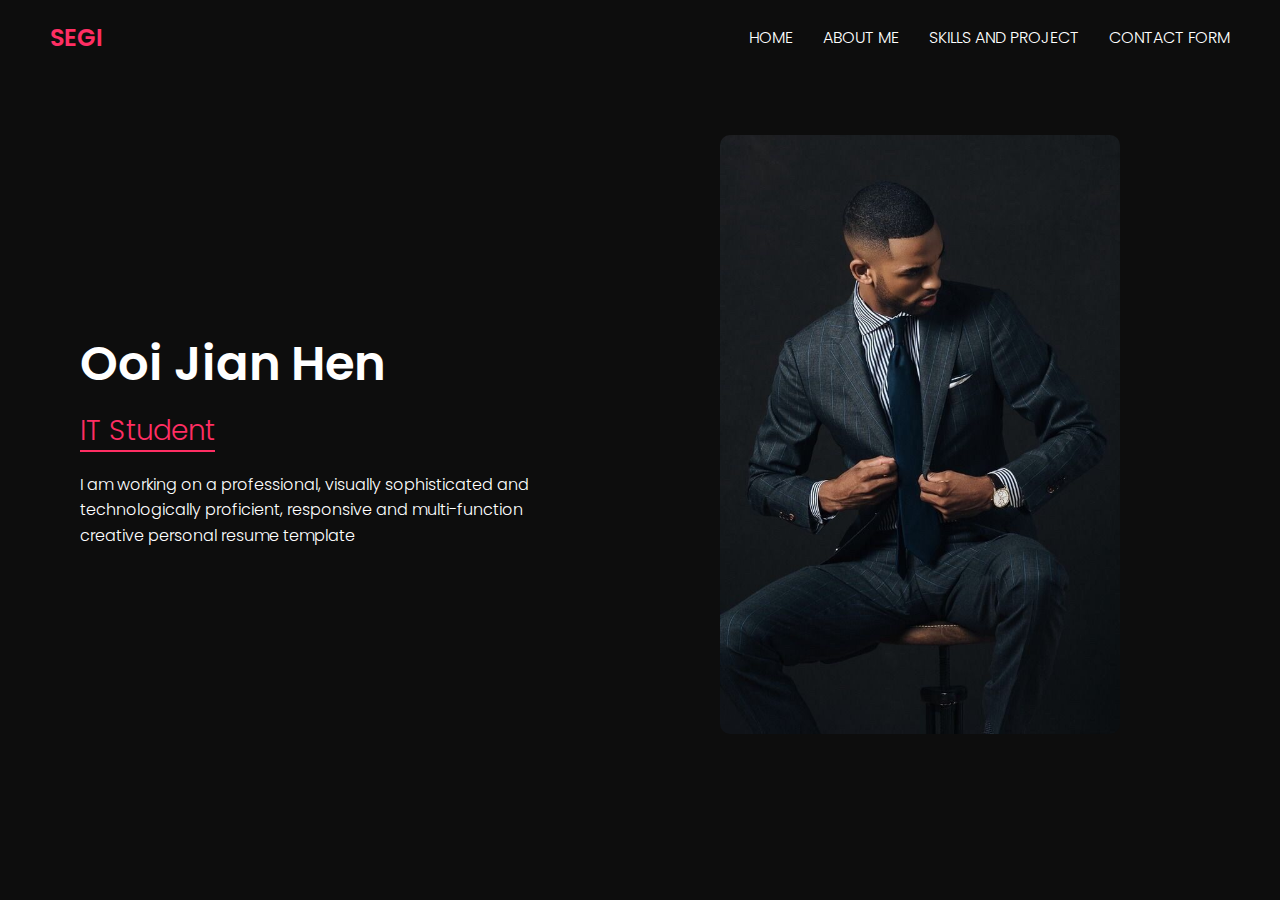
<file: portofolio/index.html>
<!DOCTYPE html>
<html lang="en">
<head>
  <meta charset="UTF-8" />
  <meta name="viewport" content="width=device-width, initial-scale=1.0"/>
  <title>My Portfolio</title>
  <link rel="stylesheet" href="style.css" />
  <link href="https://fonts.googleapis.com/css2?family=Poppins:wght@300;600&display=swap" rel="stylesheet">
</head>
<body>

  <!-- Navigation -->
  <header>
    <div class="logo">SEGI</div>
    <nav>
      <ul>
        <li><a href="index.html">HOME</a></li>
        <li><a href="about.html">ABOUT ME</a></li>
        <li><a href="skills.html">SKILLS AND PROJECT</a></li>
        <li><a href="contact.php">CONTACT FORM</a></li>
      </ul>
    </nav>
  </header>

  <!-- Hero Section -->
  <section class="hero">
    <div class="hero-text">
      <h1>Ooi Jian Hen</h1>
      <h2><span class="highlight">IT Student</span></h2>
      <p>I am working on a professional, visually sophisticated and technologically proficient, responsive and multi-function creative personal resume template</p>
     
    </div>
    <div class="hero-img">
      <img src="men.jpg" alt="Profile Image">
    </div>
  </section>

</body>
</html>
</file>
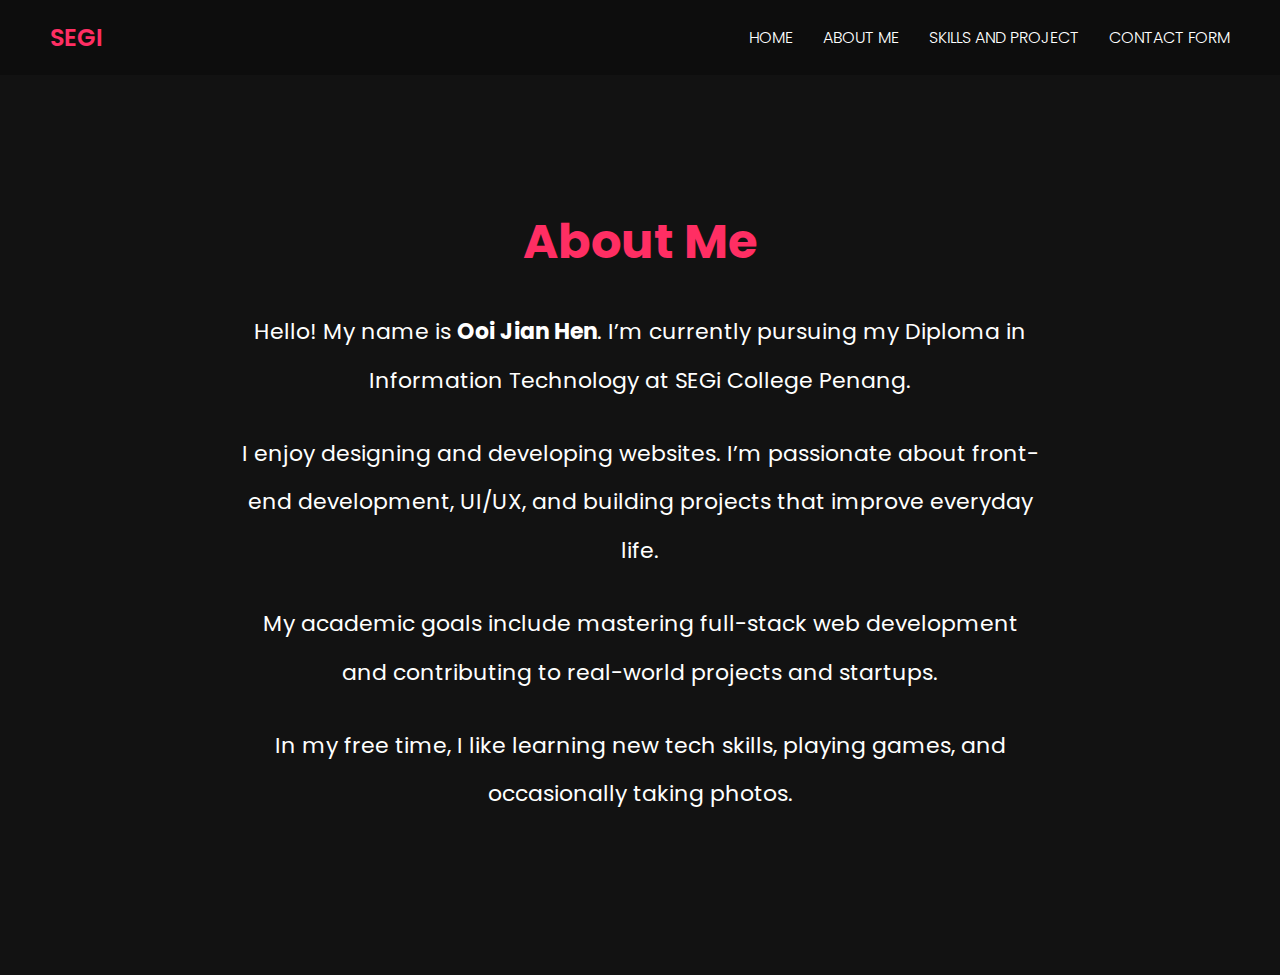
<file: portofolio/about.html>
<!DOCTYPE html>
<html lang="en">
<head>
  <meta charset="UTF-8" />
  <meta name="viewport" content="width=device-width, initial-scale=1.0"/>
  <title>About Me - SEGI Portfolio</title>
  <link rel="stylesheet" href="style.css" />
  <link href="https://fonts.googleapis.com/css2?family=Poppins:wght@300;600&display=swap" rel="stylesheet">
</head>
<body>

  <!-- Navigation -->
  <header>
    <div class="logo">SEGI</div>
    <nav>
      <ul>
        <li><a href="index.html">HOME</a></li>
        <li><a href="about.html">ABOUT ME</a></li>
        <li><a href="skills.html">SKILLS AND PROJECT</a></li>
        <li><a href="contact.php">CONTACT FORM</a></li>
      </ul>
    </nav>
  </header>

  <!-- About Me Page Content -->
  <section class="about-page">
    <div class="container">
      <h2>About Me</h2>
      <p>Hello! My name is <strong>Ooi Jian Hen</strong>. I’m currently pursuing my Diploma in Information Technology at SEGi College Penang.</p>
      <p>I enjoy designing and developing websites. I’m passionate about front-end development, UI/UX, and building projects that improve everyday life.</p>
      <p>My academic goals include mastering full-stack web development and contributing to real-world projects and startups.</p>
      <p>In my free time, I like learning new tech skills, playing games, and occasionally taking photos.</p>
    </div>
  </section>

</body>
</html>
</file>
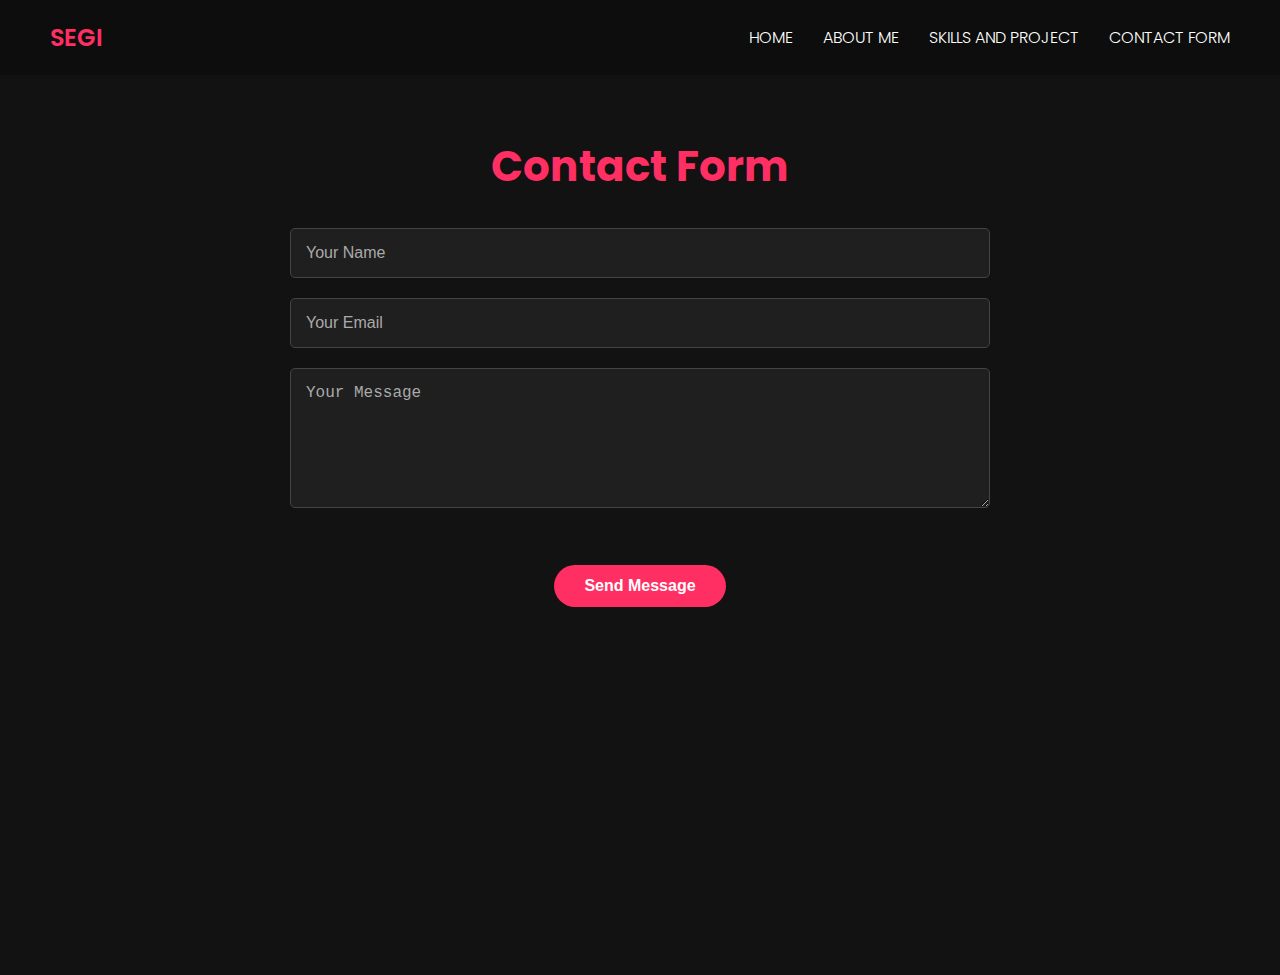
<file: portofolio/contact.html>
<!DOCTYPE html>
<html lang="en">
<head>
  <meta charset="UTF-8" />
  <meta name="viewport" content="width=device-width, initial-scale=1.0"/>
  <title>Contact Form - SEGI Portfolio</title>
  <link rel="stylesheet" href="style.css" />
  <link href="https://fonts.googleapis.com/css2?family=Poppins:wght@300;600&display=swap" rel="stylesheet">
</head>
<body>

  <!-- Navigation -->
  <header>
    <div class="logo">SEGI</div>
    <nav>
      <ul>
        <li><a href="index.html">HOME</a></li>
        <li><a href="about.html">ABOUT ME</a></li>
        <li><a href="skills.html">SKILLS AND PROJECT</a></li>
        <li><a href="contact.php">CONTACT FORM</a></li>
      </ul>
    </nav>
  </header>

  <!-- Contact Form Section -->
  <section class="contact-page">
    <div class="container">
      <h2>Contact Form</h2>
      <form id="contactForm" class="contact-form">
        <input type="text" name="name" id="name" placeholder="Your Name" required />
        <input type="email" name="email" id="email" placeholder="Your Email" required />
        <textarea name="message" id="message" placeholder="Your Message" rows="6" required></textarea>
        <button type="submit" class="btn">Send Message</button>
      </form>
    </div>
  </section>

  <!-- JavaScript -->
  <script>
    document.getElementById('contactForm').addEventListener('submit', function(event) {
      event.preventDefault(); // Stop default form submission

      // Get field values
      const name = document.getElementById('name').value.trim();
      const email = document.getElementById('email').value.trim();
      const message = document.getElementById('message').value.trim();

      // Validation
      if (!name || !email || !message) {
        alert("Please fill in all fields.");
        return;
      }

      // Confirm before sending
      const confirmSend = confirm(`Are you sure you want to send this message to ${email}?`);
      if (!confirmSend) return;

      // Prepare AJAX request
      const xhr = new XMLHttpRequest();
      xhr.open("POST", "send_email.php", true);
      xhr.setRequestHeader("Content-Type", "application/x-www-form-urlencoded");

      xhr.onreadystatechange = function () {
        if (xhr.readyState === 4) {
          if (xhr.status === 200 && xhr.responseText.includes("success")) {
            alert("Message sent successfully! We will get back to you soon.");
            document.getElementById('contactForm').reset();
          } else {
            alert("Something went wrong. Please try again.");
          }
        }
      };

      const params = `name=${encodeURIComponent(name)}&email=${encodeURIComponent(email)}&message=${encodeURIComponent(message)}`;
      xhr.send(params);
    });
  </script>

</body>
</html>
</file>
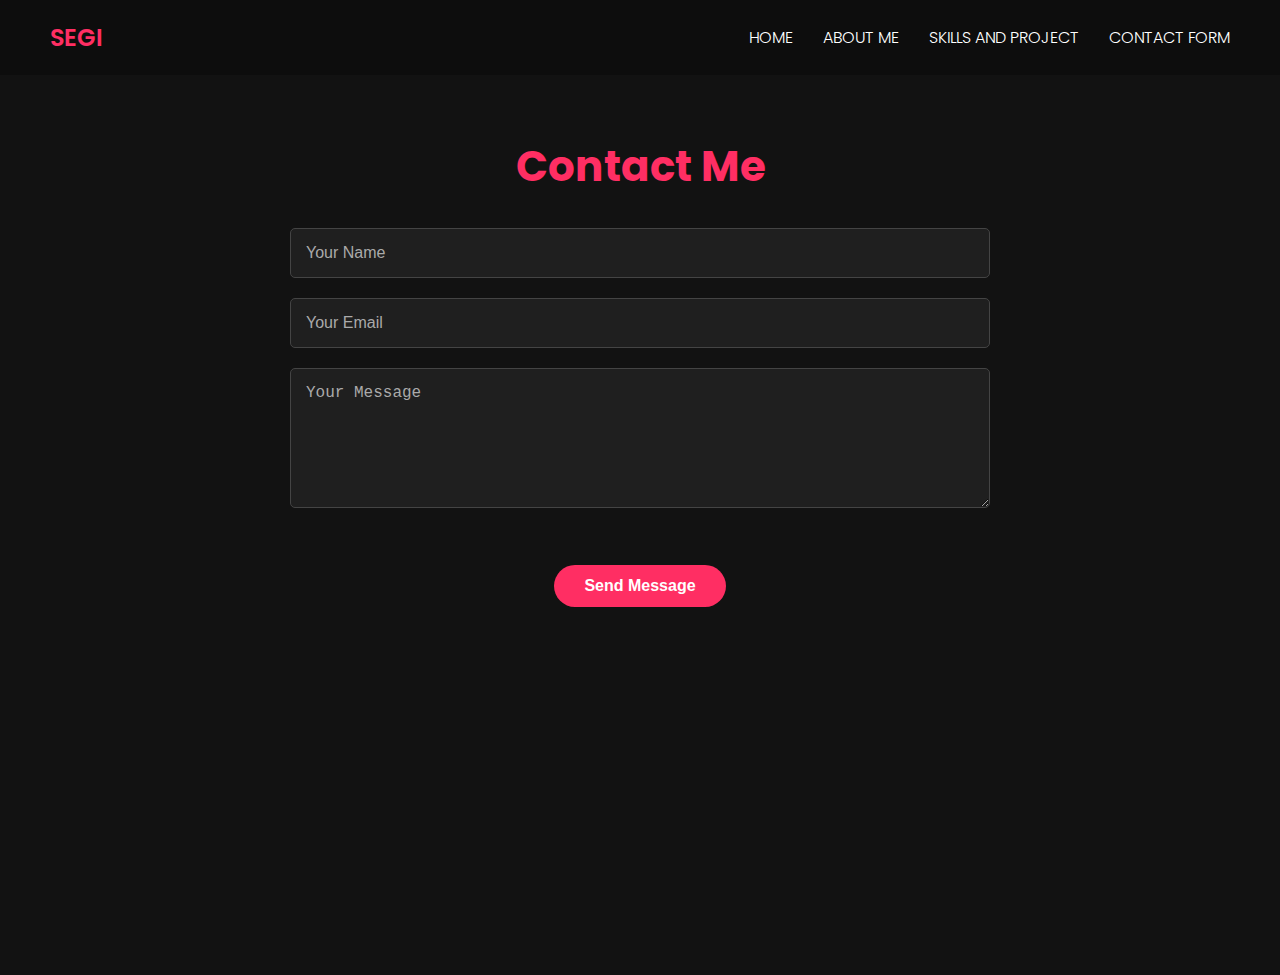
<file: portofolio/form.html>
<!DOCTYPE html>
<html lang="en">
<head>
  <meta charset="UTF-8" />
  <meta name="viewport" content="width=device-width, initial-scale=1.0"/>
  <title>Contact Form - SEGI Portfolio</title>
  <link rel="stylesheet" href="style.css" />
  <link href="https://fonts.googleapis.com/css2?family=Poppins:wght@300;600&display=swap" rel="stylesheet">
</head>
<body>

  <!-- Navigation -->
  <header>
    <div class="logo">SEGI</div>
    <nav>
      <ul>
        <li><a href="index.html">HOME</a></li>
        <li><a href="about.html">ABOUT ME</a></li>
        <li><a href="skills.html">SKILLS AND PROJECT</a></li>
        <li><a href="contact.php">CONTACT FORM</a></li>
      </ul>
    </nav>
  </header>

  <!-- Contact Form Section -->
  <section class="contact-page">
    <div class="container">
      <h2>Contact Me</h2>
      <form action="send_email.php" method="POST" class="contact-form">
        <input type="text" name="name" placeholder="Your Name" required />
        <input type="email" name="email" placeholder="Your Email" required />
        <textarea name="message" placeholder="Your Message" rows="6" required></textarea>
        <button type="submit" class="btn">Send Message</button>
      </form>
    </div>
  </section>

</body>
</html>
</file>
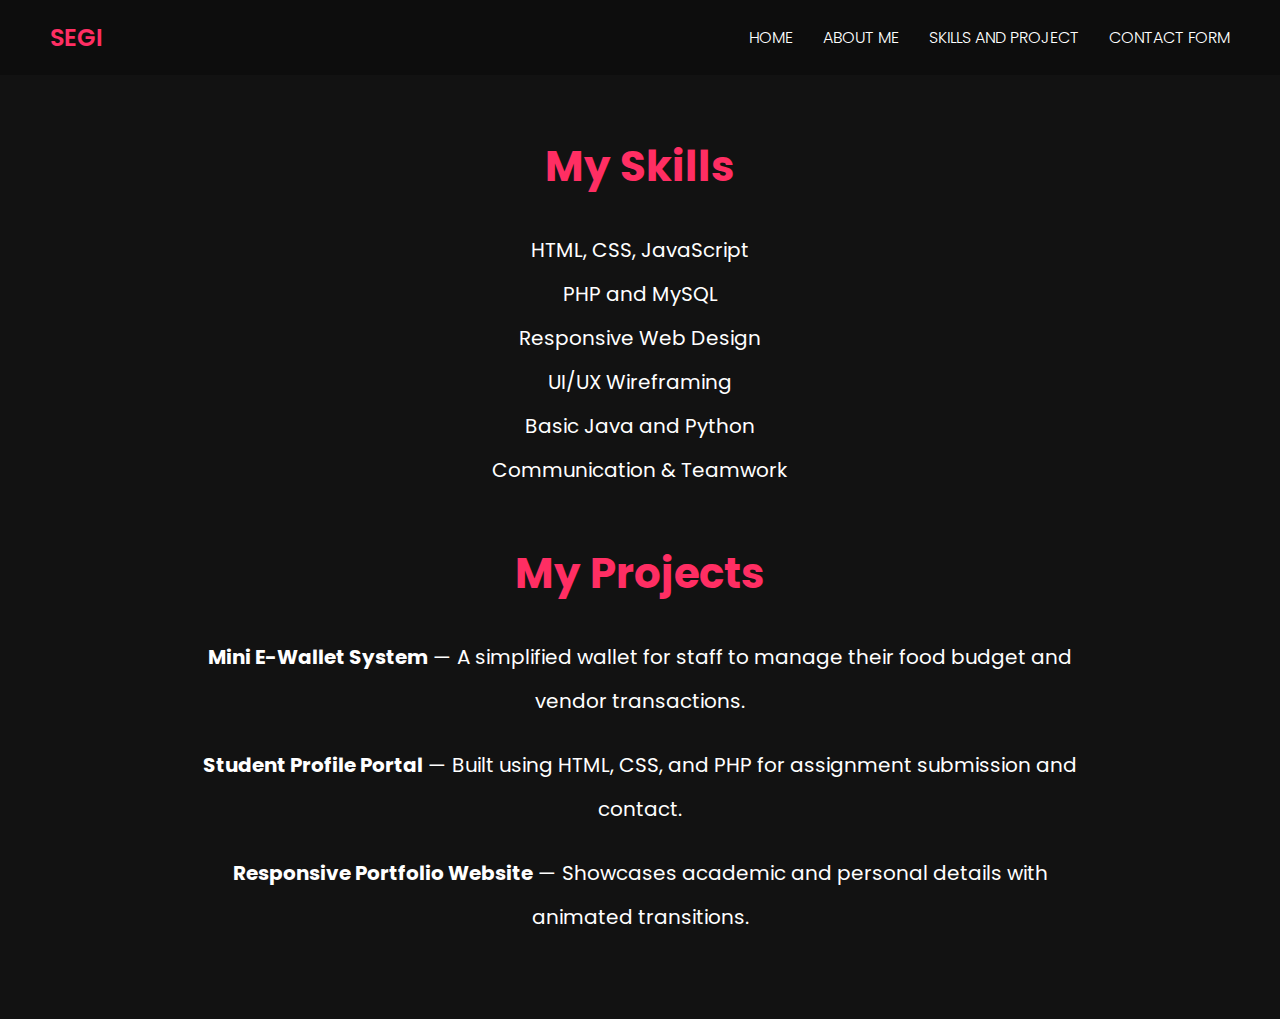
<file: portofolio/skills.html>
<!DOCTYPE html>
<html lang="en">
<head>
  <meta charset="UTF-8" />
  <meta name="viewport" content="width=device-width, initial-scale=1.0"/>
  <title>Skills & Projects - SEGI Portfolio</title>
  <link rel="stylesheet" href="style.css" />
  <link href="https://fonts.googleapis.com/css2?family=Poppins:wght@300;600&display=swap" rel="stylesheet">
</head>
<body>

  <!-- Navigation -->
  <header>
    <div class="logo">SEGI</div>
    <nav>
      <ul>
        <li><a href="index.html">HOME</a></li>
        <li><a href="about.html">ABOUT ME</a></li>
        <li><a href="skills.html">SKILLS AND PROJECT</a></li>
        <li><a href="contact.php">CONTACT FORM</a></li>
      </ul>
    </nav>
  </header>

  <!-- Skills and Project Content -->
  <section class="skills-page">
    <div class="container">
      <h2>My Skills</h2>
      <ul class="skill-list">
        <li>HTML, CSS, JavaScript</li>
        <li>PHP and MySQL</li>
        <li>Responsive Web Design</li>
        <li>UI/UX Wireframing</li>
        <li>Basic Java and Python</li>
        <li>Communication & Teamwork</li>
      </ul>

      <h2>My Projects</h2>
      <div class="projects">
        <p><strong>Mini E-Wallet System</strong> — A simplified wallet for staff to manage their food budget and vendor transactions.</p>
        <p><strong>Student Profile Portal</strong> — Built using HTML, CSS, and PHP for assignment submission and contact.</p>
        <p><strong>Responsive Portfolio Website</strong> — Showcases academic and personal details with animated transitions.</p>
      </div>
    </div>
  </section>

</body>
</html>
</file>
<file: portofolio/style.css>
/* Reset */
* {
  margin: 0;
  padding: 0;
  box-sizing: border-box;
}

body {
  font-family: 'Poppins', sans-serif;
  background-color: #0d0d0d;
  color: #fff;
}

/* Header */
header {
  display: flex;
  justify-content: space-between;
  align-items: center;
  padding: 20px 50px;
  background-color: #0d0d0d;
}

.logo {
  color: #ff2e63;
  font-size: 24px;
  font-weight: 600;
}

nav ul {
  display: flex;
  list-style: none;
}

nav ul li {
  margin-left: 30px;
}

nav ul li a {
  color: #fff;
  text-decoration: none;
  font-weight: 300;
  transition: 0.3s;
}

nav ul li a:hover {
  color: #ff2e63;
}

/* Hero Section */
.hero {
  display: flex;
  justify-content: space-between;
  align-items: center;
  padding: 60px 80px;
}

.hero-text {
  flex: 1;
}

.hero-text h1 {
  font-size: 48px;
  font-weight: 600;
}

.hero-text h2 {
  font-size: 28px;
  font-weight: 300;
  margin: 10px 0;
}

.highlight {
  color: #ff2e63;
  border-bottom: 2px solid #ff2e63;
}

.hero-text p {
  margin-top: 20px;
  line-height: 1.6;
  max-width: 500px;
  font-weight: 300;
}

.btn {
  display: inline-block;
  margin-top: 30px;
  padding: 12px 28px;
  background-color: #ff2e63;
  color: white;
  border-radius: 30px;
  text-decoration: none;
  font-weight: 600;
  transition: 0.3s;
}

.btn:hover {
  background-color: #ff4c7b;
}

.hero-img {
  flex: 1;
  text-align: center;
}

.hero-img img {
  max-width: 100%;
  height: auto;
  width: 400px; /* Increase this value to make it bigger */
  border-radius: 10px;
}

.about-page {
  display: flex;
  justify-content: center;
  align-items: center;
  height: 100vh; /* Full screen height */
  background-color: #121212;
  color: #fff;
  text-align: center;
  padding: 0 20px;
}

.about-page .container {
  max-width: 800px;
}

.about-page h2 {
  font-size: 48px;
  color: #ff2e63;
  margin-bottom: 30px;
}

.about-page p {
  font-size: 22px;
  line-height: 2.2; /* Bigger spacing between lines */
  margin-bottom: 25px;
}

.skills-page {
  display: flex;
  justify-content: center;
  align-items: center;
  flex-direction: column;
  min-height: 100vh;
  background-color: #121212;
  color: #fff;
  text-align: center;
  padding: 60px 20px;
}

.skills-page .container {
  max-width: 900px;
}

.skills-page h2 {
  font-size: 42px;
  color: #ff2e63;
  margin-bottom: 30px;
}

.skill-list {
  list-style: none;
  padding: 0;
  margin-bottom: 50px;
}

.skill-list li {
  font-size: 20px;
  line-height: 2.2;
}

.projects p {
  font-size: 20px;
  line-height: 2.2;
  margin-bottom: 20px;
}

.contact-page {
  min-height: 100vh;
  background-color: #121212;
  color: #fff;
  padding: 60px 20px;
  text-align: center;
}

.contact-page .container {
  max-width: 700px;
  margin: auto;
}

.contact-page h2 {
  font-size: 42px;
  color: #ff2e63;
  margin-bottom: 30px;
}

.contact-form input,
.contact-form textarea {
  width: 100%;
  padding: 15px;
  margin-bottom: 20px;
  background-color: #1f1f1f;
  border: 1px solid #444;
  border-radius: 5px;
  color: white;
  font-size: 16px;
}

.contact-form input::placeholder,
.contact-form textarea::placeholder {
  color: #aaa;
}

.contact-form .btn {
  background-color: #ff2e63;
  color: white;
  border: none;
  padding: 12px 30px;
  font-size: 16px;
  cursor: pointer;
  border-radius: 25px;
  transition: background 0.3s;
}

.contact-form .btn:hover {
  background-color: #ff4c7b;
}
</file>
